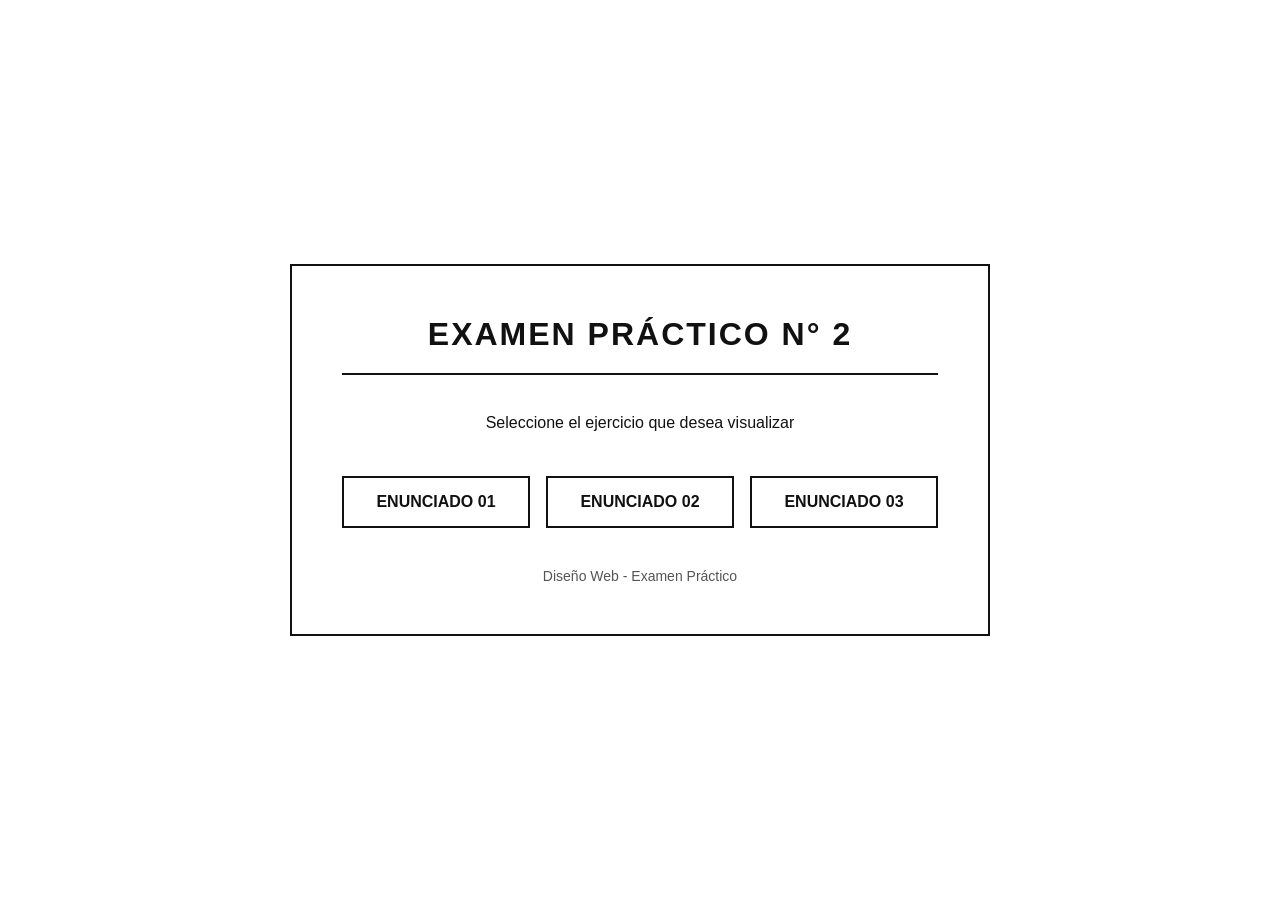
<file: index.html>
<!DOCTYPE html>
<html lang="es">
<head>
    <meta charset="UTF-8">
    <meta name="viewport" content="width=device-width, initial-scale=1.0">
    <meta name="description" content="Índice del Examen Práctico N° 2 con acceso a los tres enunciados.">
    <title>Examen Práctico N° 2</title>
    <style>
        * { box-sizing: border-box; }
        html, body { margin: 0; min-height: 100%; }
        body {
            min-height: 100vh;
            padding: 24px;
            background: #fff;
            color: #111;
            font-family: "Segoe UI", Arial, sans-serif;
            display: grid;
            place-items: center;
        }
        .contenedor {
            width: min(700px, 100%);
            padding: clamp(28px, 6vw, 50px);
            background: #fff;
            border: 2px solid #111;
            text-align: center;
        }
        .linea { width: 100%; height: 2px; background: #111; margin: 20px 0 35px; }
        h1 { margin: 0; font-size: clamp(26px, 5vw, 32px); letter-spacing: 2px; }
        p { line-height: 1.6; }
        .botones {
            display: grid;
            grid-template-columns: repeat(3, 1fr);
            gap: 16px;
            margin-top: 40px;
        }
        a {
            display: block;
            padding: 15px 10px;
            text-decoration: none;
            color: #111;
            border: 2px solid #111;
            background: #fff;
            transition: .2s ease;
            font-weight: 700;
        }
        a:hover, a:focus-visible { background: #111; color: #fff; }
        a:focus-visible { outline: 3px solid #555; outline-offset: 3px; }
        footer { margin-top: 40px; font-size: 14px; color: #555; }
        @media (max-width: 600px) {
            .botones { grid-template-columns: 1fr; }
        }
    </style>
</head>
<body>
    <main class="contenedor">
        <h1>EXAMEN PRÁCTICO N° 2</h1>
        <div class="linea" aria-hidden="true"></div>
        <p>Seleccione el ejercicio que desea visualizar</p>
        <nav class="botones" aria-label="Enunciados del examen">
            <a href="examen/enunciado01/enunciado1.html">ENUNCIADO 01</a>
            <a href="examen/enunciado02/enunciado2.html">ENUNCIADO 02</a>
            <a href="examen/enunciado03/enunciado3.html">ENUNCIADO 03</a>
        </nav>
        <footer>Diseño Web - Examen Práctico</footer>
    </main>
</body>
</html>
</file>
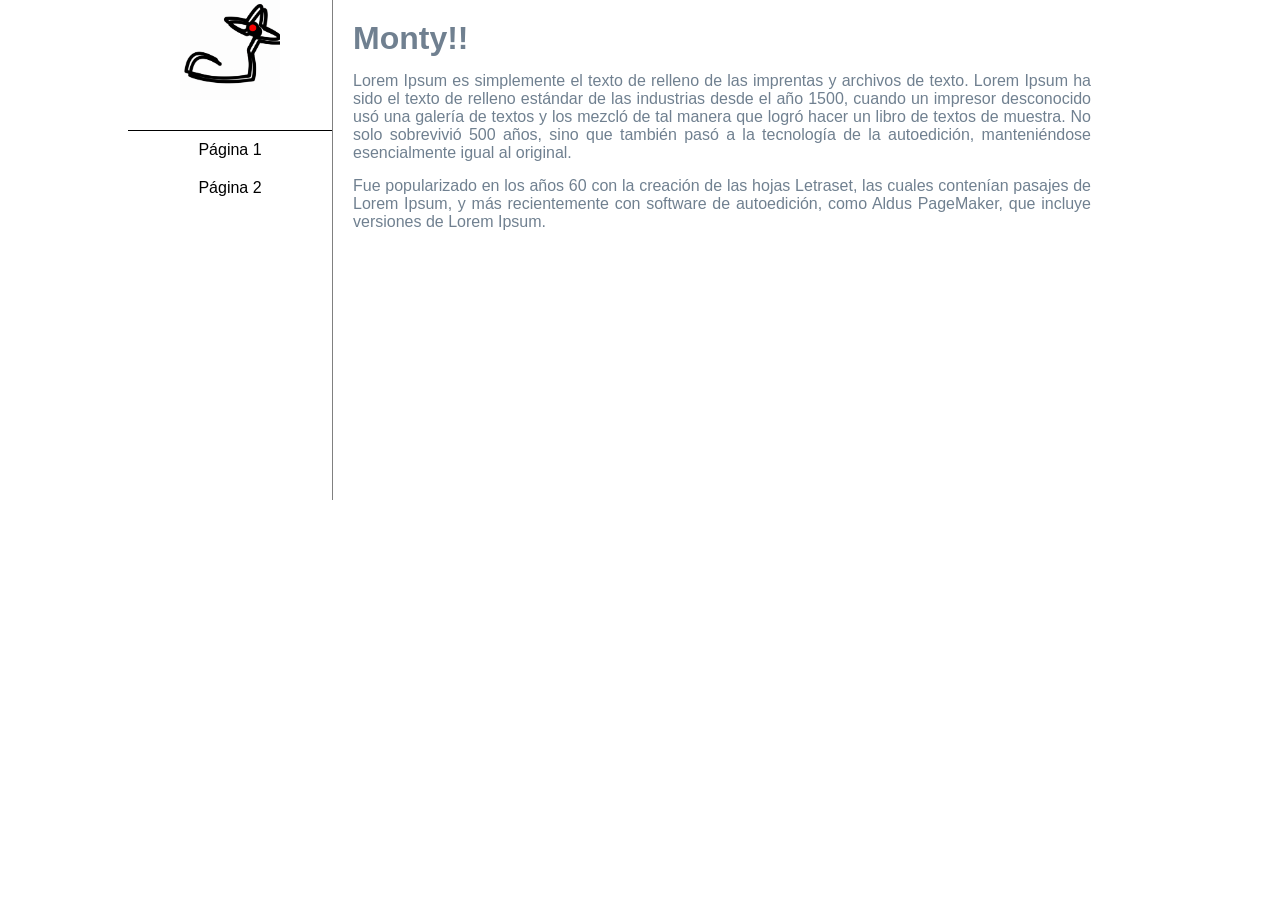
<file: carpeta_examen/examen/enunciado01/enunciado1.html>
<!DOCTYPE html>
<html lang="es">
<head>
    <meta charset="UTF-8">
    <meta name="viewport" content="width=device-width, initial-scale=1.0">
    <title>Monty!! - Maquetación de dos columnas</title>
    <link rel="stylesheet" href="css/stylos01.css">
</head>

<body>

    <div class="wrapper">

        <!-- Columna izquierda -->
        <aside class="columnaIzq">

            <header>
                <img src="img/logo.png" alt="Logotipo Monty" class="logo">
            </header>

            <nav>
                <ul class="menu">
                    <li><a href="#">Página 1</a></li>
                    <li><a href="#">Página 2</a></li>
                </ul>
            </nav>

        </aside>

        <!-- Columna derecha -->
        <main class="columnaDch">

            <h1>Monty!!</h1>

            <p>
                Lorem Ipsum es simplemente el texto de relleno de las imprentas y archivos de
                texto. Lorem Ipsum ha sido el texto de relleno estándar de las industrias desde
                el año 1500, cuando un impresor desconocido usó una galería de textos y los
                mezcló de tal manera que logró hacer un libro de textos de muestra. No solo
                sobrevivió 500 años, sino que también pasó a la tecnología de la autoedición,
                manteniéndose esencialmente igual al original.
            </p>

            <p>
                Fue popularizado en los años 60 con la creación de las hojas Letraset, las
                cuales contenían pasajes de Lorem Ipsum, y más recientemente con software de
                autoedición, como Aldus PageMaker, que incluye versiones de Lorem Ipsum.
            </p>

        </main>

    </div>

</body>
</html>
</file>
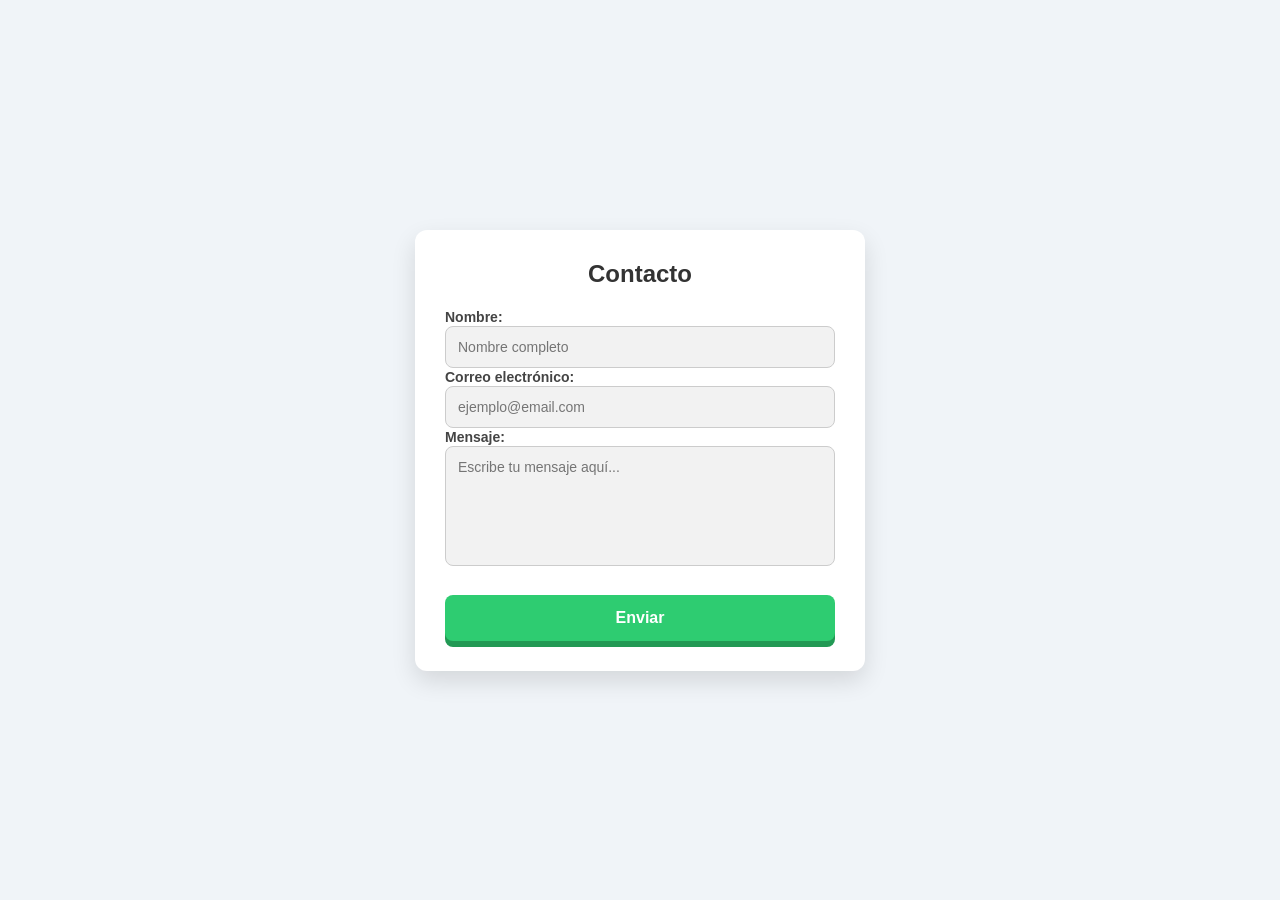
<file: carpeta_examen/examen/enunciado02/enunciado2.html>
<!DOCTYPE html>
<html lang="es">
<head>
    <meta charset="UTF-8">
    <meta name="viewport" content="width=device-width, initial-scale=1.0">
    <title>Contacto con Estilo</title>
    <link rel="stylesheet" href="css/styles.css">
</head>

<body>

    <main class="principal">

        <header>
            <h2>Contacto</h2>
        </header>

        <form action="#" method="post">

            <div class="campo">
                <label for="nombre">Nombre:</label>
                <input
                    type="text"
                    id="nombre"
                    name="nombre"
                    placeholder="Nombre completo"
                    required>
            </div>

            <div class="campo">
                <label for="email">Correo electrónico:</label>
                <input
                    type="email"
                    id="email"
                    name="email"
                    placeholder="ejemplo@email.com"
                    required>
            </div>

            <div class="campo">
                <label for="mensaje">Mensaje:</label>
                <textarea
                    id="mensaje"
                    name="mensaje"
                    rows="6"
                    placeholder="Escribe tu mensaje aquí..."
                    required></textarea>
            </div>

            <button type="submit">Enviar</button>

        </form>

    </main>

</body>
</html>
</file>
<file: carpeta_examen/examen/enunciado01/css/stylos01.css>
* {
  margin: 0;
  padding: 0;
  box-sizing: border-box;
}

body {
  font-family: Arial, sans-serif;
}

.wrapper {
  width: 1024px;
  margin: 0 auto;
  overflow: hidden; 
}

.columnaIzq {
  width: 204px;
  float: left;
}

.columnaIzq .logo {
  width: 100px;
  display: block;
  margin: 0 auto;
}

.columnaIzq .menu {
  list-style: none;
  border-top: 1px solid #000;
  margin-top: 30px;
  text-align: center;
}

.columnaIzq .menu li a {
  display: block;
  text-decoration: none;
  color: #000;
  padding: 10px;
}

.columnaIzq .menu li a:hover {
  color: gray;
}

.columnaDch {
  width: 779px;
  height: 500px;
  float: left;
  color: slategray;
  text-align: justify;
  border-left: 1px solid gray;
  padding: 20px;
}

.columnaDch h1 {
  margin-bottom: 15px;
}

.columnaDch p {
  margin-bottom: 15px;
}
</file>
<file: carpeta_examen/examen/enunciado02/css/styles.css>
* {
  margin: 0;
  padding: 0;
  box-sizing: border-box;
}

body {
  font-family: Arial, sans-serif;
  background-color: #f0f4f8;
  min-height: 100vh;
  display: flex;
  align-items: center;
  justify-content: center;
}


.principal {
  width: 100%;
  max-width: 450px;
  background-color: #ffffff;
  border-radius: 12px;
  box-shadow: 0 10px 25px rgba(0, 0, 0, 0.12);
  padding: 30px;
  margin: 20px;
}

.principal h2 {
  text-align: center;
  margin-bottom: 20px;
  color: #333;
}

form {
  display: flex;
  flex-direction: column;
}

label {
  font-size: 14px;
  font-weight: bold;
  color: #444;
  margin-bottom: 6px;
  margin-top: 12px;
}


input[type="text"],
input[type="email"],
textarea {
  width: 100%;
  background-color: #f2f2f2;
  border: 1px solid #ccc;
  border-radius: 8px;
  padding: 12px;
  font-size: 14px;
  font-family: inherit;
  outline: none;
  transition: border-color 0.25s ease, box-shadow 0.25s ease;
}

textarea {
  height: 120px;
  resize: none; 
}

/* Efecto Focus */
input[type="text"]:focus,
input[type="email"]:focus,
textarea:focus {
  border-color: #3498db;
  box-shadow: 0 0 0 4px rgba(52, 152, 219, 0.25);
}


button[type="submit"] {
  width: 100%;
  margin-top: 25px;
  padding: 14px;
  font-size: 16px;
  font-weight: bold;
  color: #ffffff;
  background-color: #2ecc71;
  border: none;
  border-radius: 8px;
  cursor: pointer;

  
  box-shadow: 0 6px 0 #229954;

  transition: background-color 0.2s ease, transform 0.1s ease, box-shadow 0.1s ease;
}


button[type="submit"]:hover {
  background-color: #27ae60;
}


button[type="submit"]:active {
  transform: translateY(4px);
  box-shadow: 0 2px 0 #229954;
}
</file>
